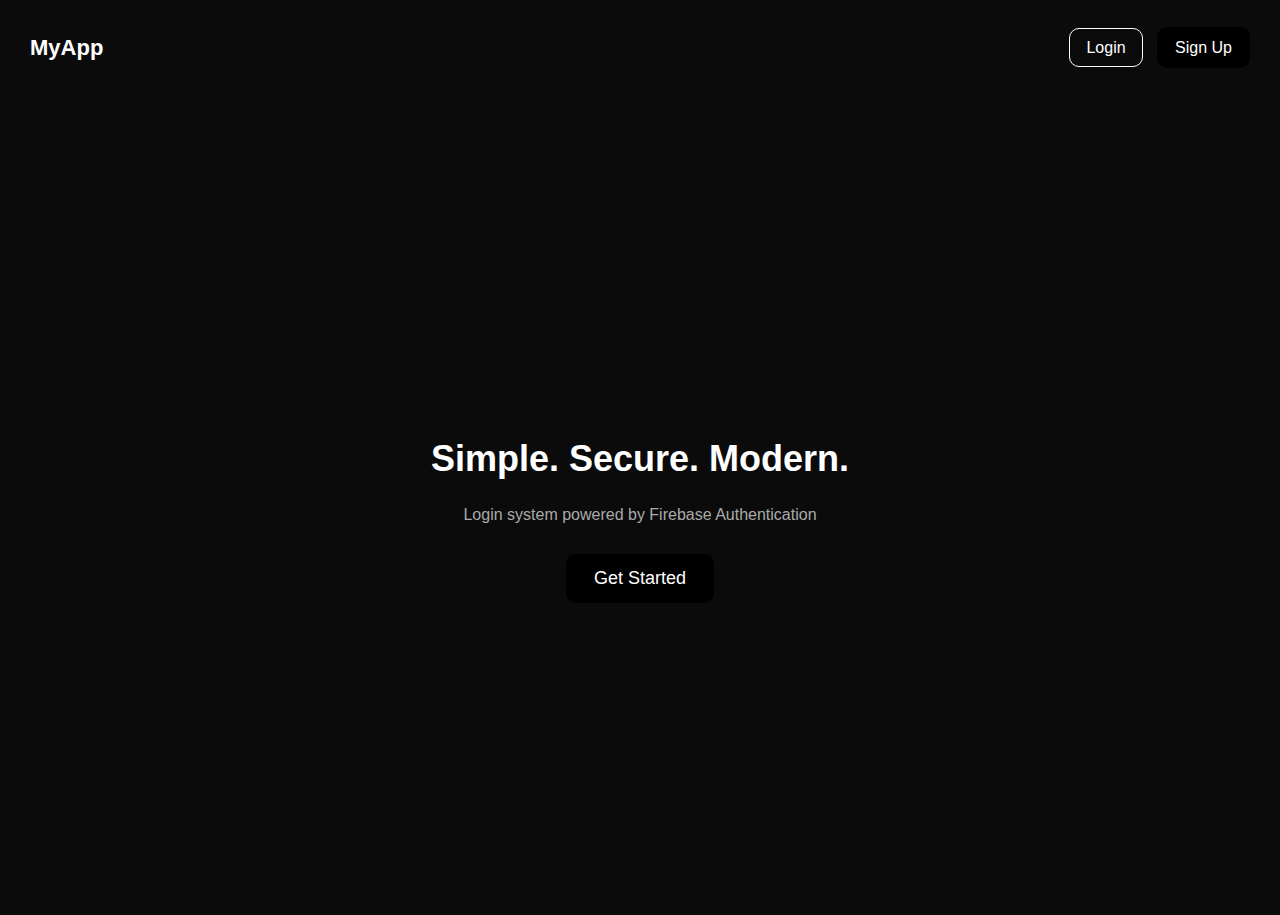
<file: index.html>
<!DOCTYPE html>
<html lang="en">
<head>
<meta charset="UTF-8">
<title>My App</title>
<meta name="viewport" content="width=device-width, initial-scale=1.0">
<link rel="stylesheet" href="style.css">
</head>

<body class="dark">

<header class="nav">
  <h1 class="logo">MyApp</h1>
  <div>
    <a href="login.html" class="btn-outline">Login</a>
    <a href="signup.html" class="btn">Sign Up</a>
  </div>
</header>

<section class="hero">
  <h2>Simple. Secure. Modern.</h2>
  <p>Login system powered by Firebase Authentication</p>
  <a href="signup.html" class="btn big">Get Started</a>
</section>

</body>
</html>
</file>
<file: style.css>
* {
  box-sizing: border-box;
  font-family: -apple-system, BlinkMacSystemFont, "Segoe UI", Roboto, sans-serif;
}

body.dark {
  margin: 0;
  background: #0b0b0b;
  color: #fff;
}

.center {
  height: 100vh;
  display: flex;
  align-items: center;
  justify-content: center;
}

.nav {
  padding: 20px 30px;
  display: flex;
  justify-content: space-between;
  align-items: center;
}

.logo {
  font-size: 22px;
}

.hero {
  height: calc(100vh - 80px);
  display: flex;
  flex-direction: column;
  justify-content: center;
  align-items: center;
  text-align: center;
  padding: 20px;
}

.hero h2 {
  font-size: 36px;
  margin-bottom: 10px;
}

.hero p {
  color: #aaa;
  margin-bottom: 30px;
}

.card {
  background: #fff;
  color: #000;
  width: 100%;
  max-width: 380px;
  padding: 35px;
  border-radius: 16px;
  box-shadow: 0 30px 80px rgba(0,0,0,0.4);
}

input {
  width: 100%;
  padding: 14px;
  margin-bottom: 12px;
  border-radius: 10px;
  border: 1px solid #ccc;
}

.btn {
  background: #000;
  color: #fff;
  padding: 12px 18px;
  border-radius: 10px;
  text-decoration: none;
  border: none;
  cursor: pointer;
}

.btn-outline {
  border: 1px solid #fff;
  color: #fff;
  padding: 10px 16px;
  border-radius: 10px;
  text-decoration: none;
  margin-right: 10px;
}

.btn.big {
  font-size: 18px;
  padding: 14px 28px;
}

.full {
  width: 100%;
}

.text {
  margin-top: 15px;
  font-size: 14px;
}

.text a {
  color: #000;
  font-weight: bold;
}

#msg {
  margin-top: 15px;
  font-size: 14px;
}
</file>
